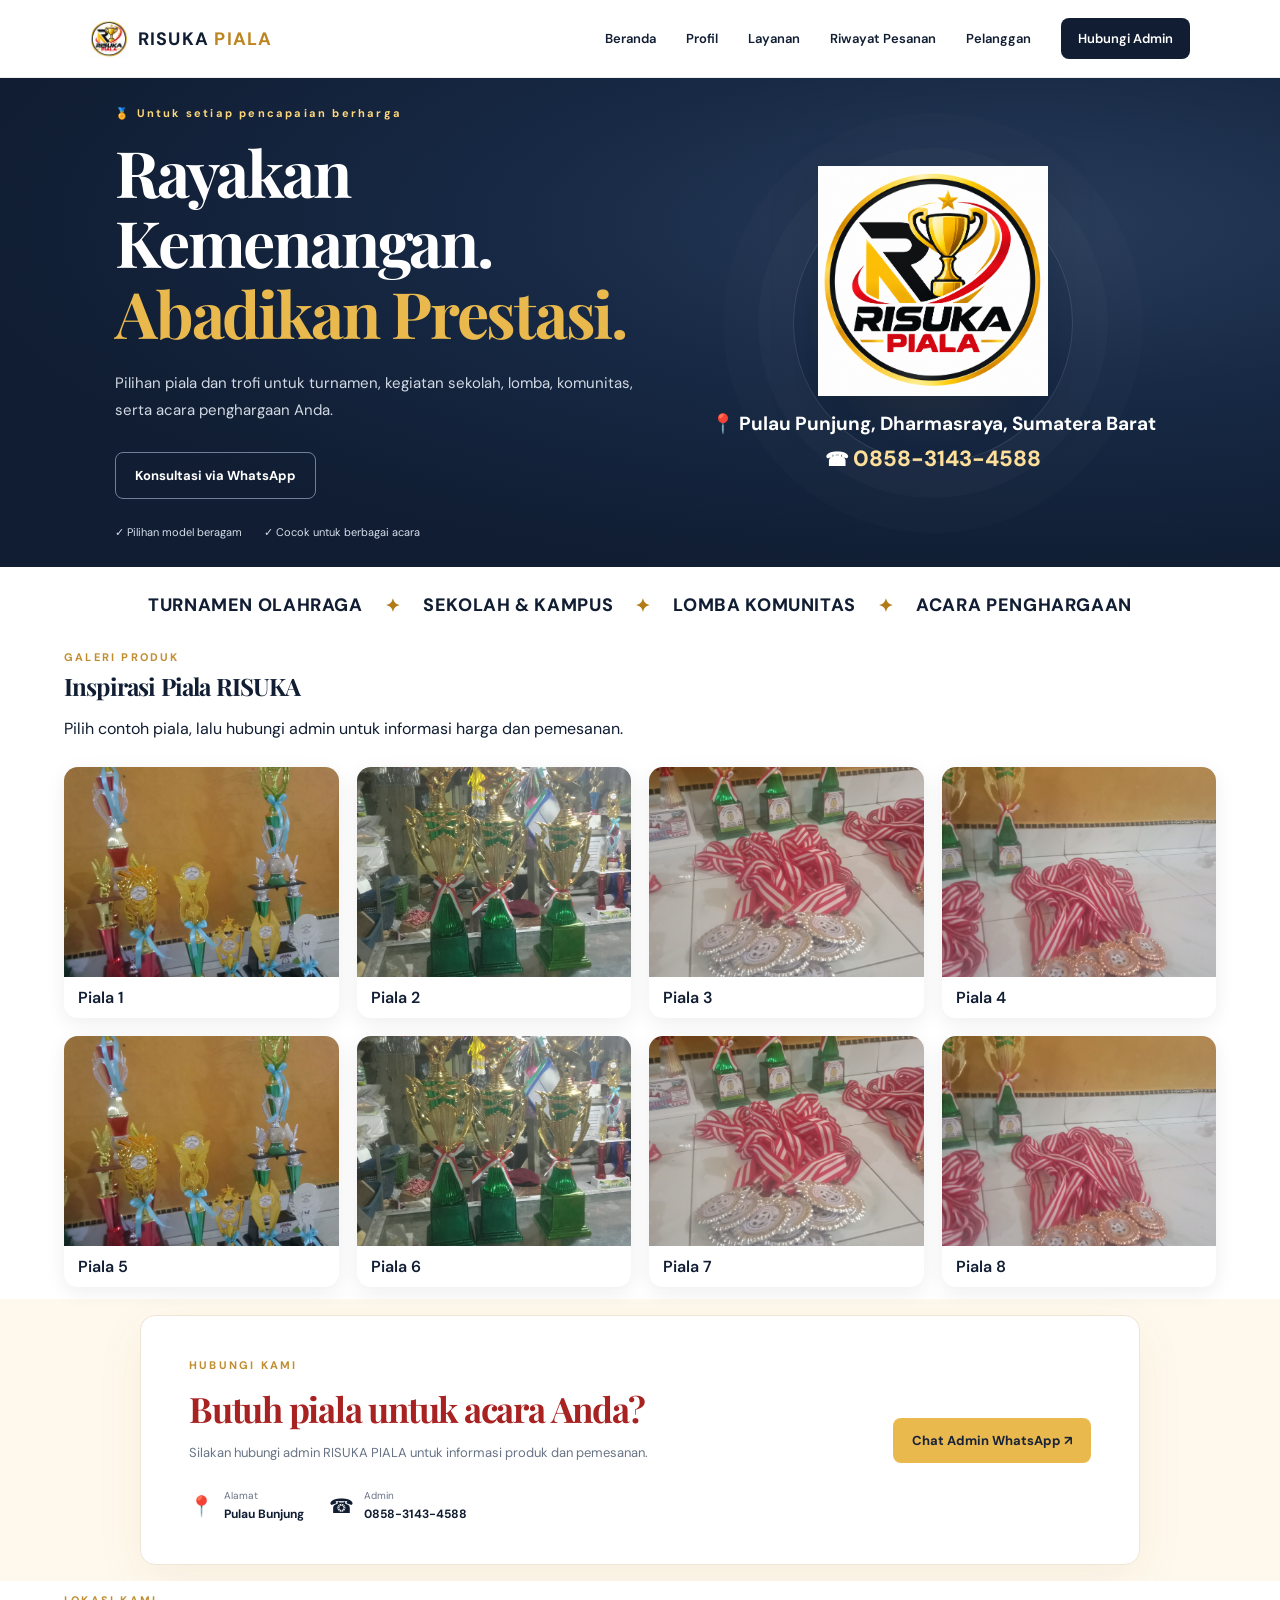
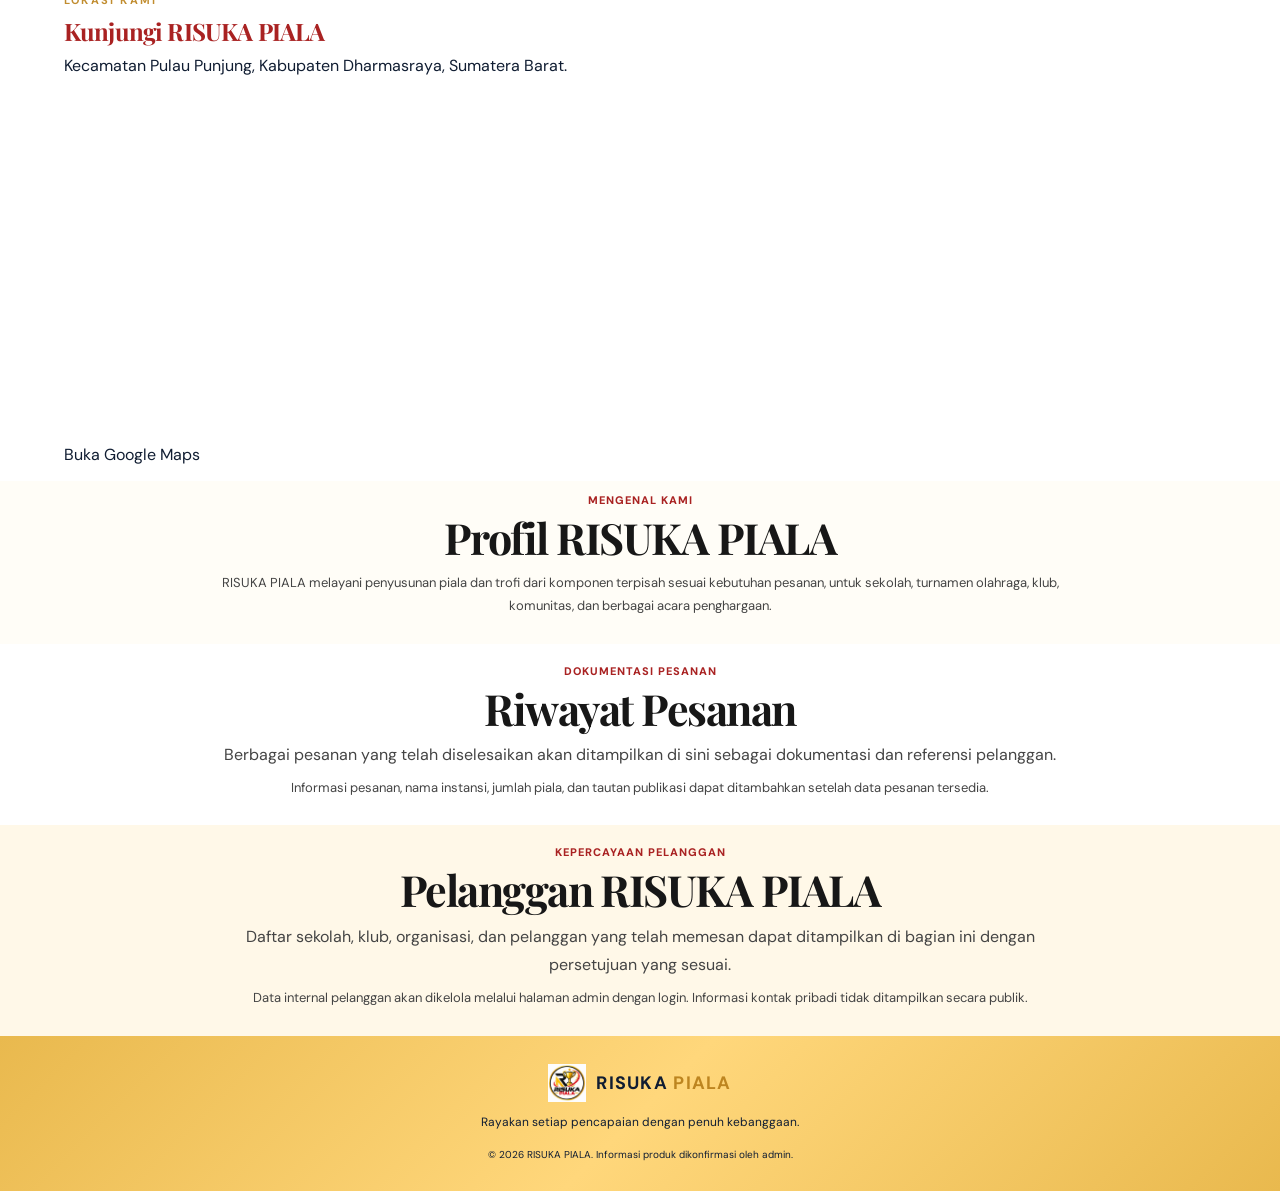
<file: index.html>
﻿<!doctype html>
<html lang="id">
<head>
  <meta charset="utf-8">
  <meta name="viewport" content="width=device-width, initial-scale=1">
  <meta name="description" content="RISUKA PIALA — pilihan piala dan trofi untuk lomba, sekolah, turnamen, dan acara penghargaan.">
  <title>RISUKA PIALA | Piala & Trofi Penghargaan</title>
  <link rel="stylesheet" href="style.css">
</head>
<body>
  <header class="site-header">
    <a class="brand" href="#beranda" aria-label="RISUKA PIALA beranda">
      <span class="brand-mark"><img src="assets/logo-risuka-piala.png" alt="Logo Risuka Piala"></span><span>RISUKA <b>PIALA</b></span>
    </a>
    <button class="menu-toggle" id="menuToggle" aria-label="Buka navigasi" aria-expanded="false">☰</button>
    <nav id="navMenu">
  <a href="#beranda">Beranda</a>
  <a href="#profil">Profil</a>
  <a href="#layanan">Layanan</a>
  <a href="#riwayat-pesanan">Riwayat Pesanan</a>
  <a href="#pelanggan">Pelanggan</a>
  <a href="#kontak" class="nav-cta">Hubungi Admin</a>
</nav>
  </header>

  <main>
    <section class="hero" id="beranda">
      <div class="hero-content">
        <p class="eyebrow">🏅 Untuk setiap pencapaian berharga</p>
        <h1>Rayakan Kemenangan.<br><span>Abadikan Prestasi.</span></h1>
        <p class="hero-copy">Pilihan piala dan trofi untuk turnamen, kegiatan sekolah, lomba, komunitas, serta acara penghargaan Anda.</p>
        <div class="hero-actions">
          
          <a class="button button-outline" href="https://wa.me/6285831434588?text=Halo%20Admin%20RISUKA%20PIALA%2C%20saya%20ingin%20bertanya%20tentang%20piala." target="_blank" rel="noopener">Konsultasi via WhatsApp</a>
        </div>
        <div class="hero-notes"><span>✓ Pilihan model beragam</span><span>✓ Cocok untuk berbagai acara</span></div>
      </div>
      <div class="hero-art hero-logo-art" aria-label="Logo RISUKA PIALA">
        <div class="halo"></div>
        <img class="hero-logo" src="assets/logo-risuka-piala.png" alt="Logo RISUKA PIALA">
        <div class="hero-contact">
          <p>📍 Pulau Punjung, Dharmasraya, Sumatera Barat</p>
          <p>☎ <a href="tel:+6285831434588">0858-3143-4588</a></p>
        </div>
      </div>
    </section>

    <section class="trust-strip" aria-label="Kegunaan piala">
      <span>TURNAMEN OLAHRAGA</span><i>✦</i><span>SEKOLAH & KAMPUS</span><i>✦</i><span>LOMBA KOMUNITAS</span><i>✦</i><span>ACARA PENGHARGAAN</span>
    </section>

    <section class="section photo-gallery" id="galeri">
  <p class="eyebrow">GALERI PRODUK</p>
  <h2>Inspirasi Piala RISUKA</h2>
  <p>Pilih contoh piala, lalu hubungi admin untuk informasi harga dan pemesanan.</p>
  <div class="photo-grid">
    <div><img src="assets/piala-01.jpg" alt="Contoh piala 1"><p>Piala 1</p></div>
    <div><img src="assets/piala-02.jpg" alt="Contoh piala 2"><p>Piala 2</p></div>
    <div><img src="assets/piala-03.jpg" alt="Contoh piala 3"><p>Piala 3</p></div>
    <div><img src="assets/piala-04.jpg" alt="Contoh piala 4"><p>Piala 4</p></div>
    <div><img src="assets/piala-01.jpg" alt="Contoh piala 5"><p>Piala 5</p></div>
    <div><img src="assets/piala-02.jpg" alt="Contoh piala 6"><p>Piala 6</p></div>
    <div><img src="assets/piala-03.jpg" alt="Contoh piala 7"><p>Piala 7</p></div>
    <div><img src="assets/piala-04.jpg" alt="Contoh piala 8"><p>Piala 8</p></div>
  </div>
</section>


    <section class="contact-section section" id="kontak">
      <div class="contact-card"><div><p class="eyebrow">HUBUNGI KAMI</p><h2>Butuh piala untuk acara Anda?</h2><p>Silakan hubungi admin RISUKA PIALA untuk informasi produk dan pemesanan.</p><div class="contact-detail"><span>📍</span><div><small>Alamat</small><strong>Pulau Bunjung</strong></div></div><div class="contact-detail"><span>☎</span><div><small>Admin</small><strong>0858-3143-4588</strong></div></div></div><a class="button button-gold contact-button" href="https://wa.me/6285831434588?text=Halo%20Admin%20RISUKA%20PIALA%2C%20saya%20ingin%20bertanya%20tentang%20pemesanan." target="_blank" rel="noopener">Chat Admin WhatsApp ↗</a></div>
    </section>
  <section class="section map-section" id="lokasi">
  <p class="eyebrow">LOKASI KAMI</p>
  <h2>Kunjungi RISUKA PIALA</h2>
  <p>Kecamatan Pulau Punjung, Kabupaten Dharmasraya, Sumatera Barat.</p>
  <div class="map-frame">
    <iframe title="Peta Kecamatan Pulau Punjung"
      src="https://maps.google.com/maps?q=Kecamatan%20Pulau%20Punjung%2C%20Dharmasraya%2C%20Sumatera%20Barat&output=embed"
      width="100%" height="350" style="border:0" loading="lazy"
      referrerpolicy="no-referrer-when-downgrade"></iframe>
  </div>
  <p><a href="https://www.google.com/maps/place/Kec.+Pulau+Punjung,+Kabupaten+Dharmasraya,+Sumatera+Barat/" target="_blank" rel="noopener">Buka Google Maps</a></p>
</section>
      <section class="section" id="profil">
      <div class="section-heading">
        <p class="eyebrow">Mengenal Kami</p>
        <h2>Profil RISUKA PIALA</h2>
        <p>RISUKA PIALA melayani penyusunan piala dan trofi dari komponen terpisah sesuai kebutuhan pesanan, untuk sekolah, turnamen olahraga, klub, komunitas, dan berbagai acara penghargaan.</p>
      </div>
    </section>

    <section class="section" id="riwayat-pesanan">
      <div class="section-heading">
        <p class="eyebrow">Dokumentasi Pesanan</p>
        <h2>Riwayat Pesanan</h2>
        <p>Berbagai pesanan yang telah diselesaikan akan ditampilkan di sini sebagai dokumentasi dan referensi pelanggan.</p>
        <p>Informasi pesanan, nama instansi, jumlah piala, dan tautan publikasi dapat ditambahkan setelah data pesanan tersedia.</p>
      </div>
    </section>

    <section class="section" id="pelanggan">
      <div class="section-heading">
        <p class="eyebrow">Kepercayaan Pelanggan</p>
        <h2>Pelanggan RISUKA PIALA</h2>
        <p>Daftar sekolah, klub, organisasi, dan pelanggan yang telah memesan dapat ditampilkan di bagian ini dengan persetujuan yang sesuai.</p>
        <p>Data internal pelanggan akan dikelola melalui halaman admin dengan login. Informasi kontak pribadi tidak ditampilkan secara publik.</p>
      </div>
    </section>
  </main>
  <footer><a class="brand" href="#beranda"><span class="brand-mark"><img src="assets/logo-risuka-piala.png" alt="Logo Risuka Piala"></span><span>RISUKA <b>PIALA</b></span></a><p>Rayakan setiap pencapaian dengan penuh kebanggaan.</p><small>© <span id="year"></span> RISUKA PIALA. Informasi produk dikonfirmasi oleh admin.</small></footer>
  <script src="script.js"></script>
<script>
(function () {
  function syncRisukaPhotos() {
    try {
      const saved = JSON.parse(localStorage.getItem('risukaPialaImages') || '[]');
      const photos = document.querySelectorAll('#galeri img');

      photos.forEach((img, index) => {
        if (saved[index]) img.src = saved[index];
      });
    } catch (error) {
      console.warn('Foto admin belum dapat dibaca:', error);
    }
  }

  document.addEventListener('DOMContentLoaded', syncRisukaPhotos);
  window.addEventListener('storage', function (event) {
    if (event.key === 'risukaPialaImages') syncRisukaPhotos();
  });
})();
</script>
</body>
</html>
</file>
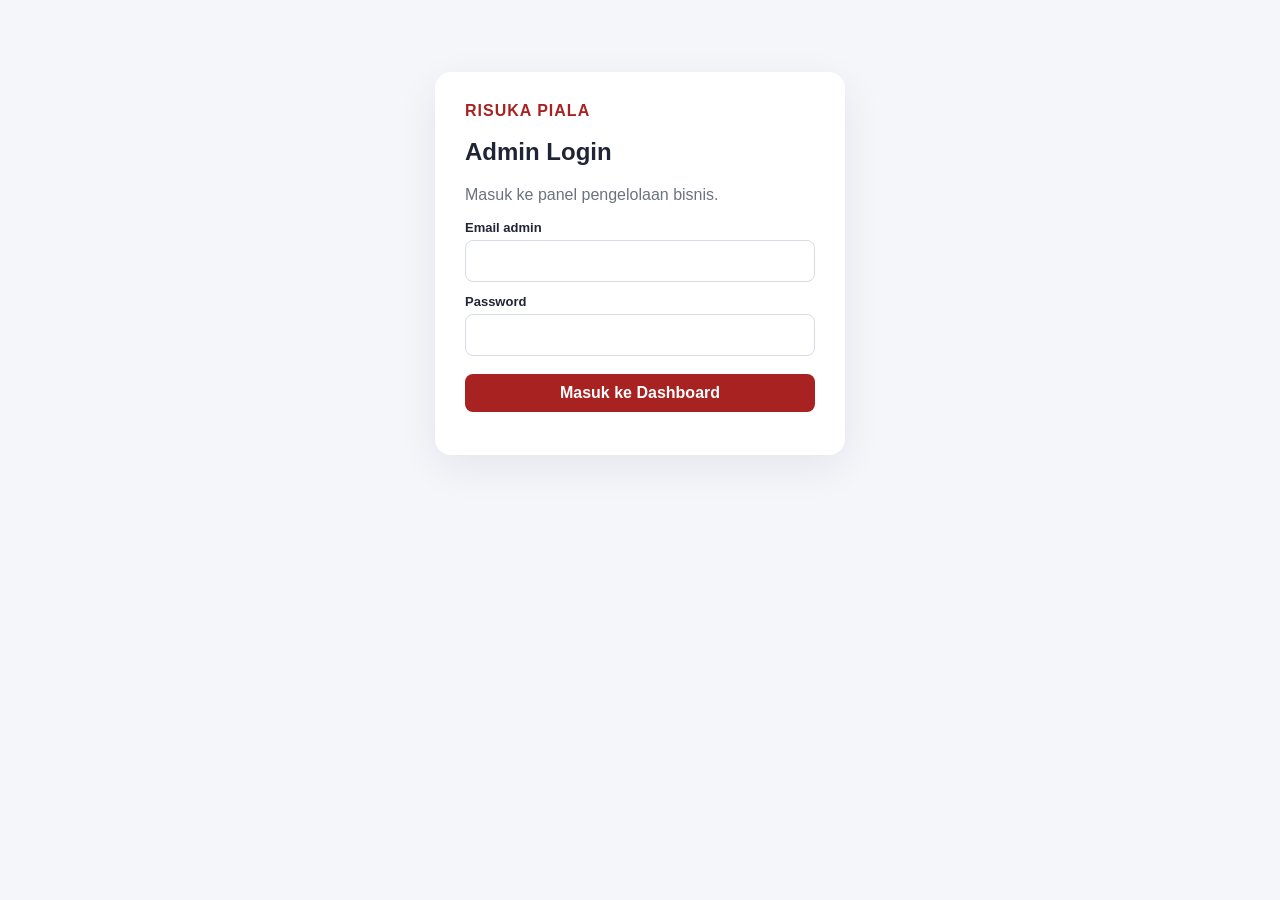
<file: admin.html>
﻿<!doctype html>
<html lang="id">
  <head>
    <meta charset="UTF-8" />
    <meta name="viewport" content="width=device-width, initial-scale=1" />
    <title>Admin RISUKA PIALA</title>
    <style>
      :root {
        --red: #a92222;
        --gold: #e9b94e;
        --ink: #202536;
        --cream: #fff9ed;
        --muted: #6b7280;
      }
      * {
        box-sizing: border-box;
      }
      body {
        margin: 0;
        font-family: Arial, sans-serif;
        background: #f5f6fa;
        color: var(--ink);
      }
      button,
      input,
      select,
      textarea {
        font: inherit;
      }
      button {
        cursor: pointer;
        border: 0;
        border-radius: 8px;
        padding: 10px 14px;
        background: var(--red);
        color: white;
        font-weight: 700;
      }
      input,
      select,
      textarea {
        width: 100%;
        padding: 11px;
        border: 1px solid #d7dbe3;
        border-radius: 8px;
        background: white;
      }
      label {
        display: block;
        font-size: 13px;
        font-weight: 700;
        margin: 12px 0 5px;
      }
      h1,
      h2,
      h3,
      p {
        margin-top: 0;
      }
      small,
      .muted {
        color: var(--muted);
      }
      #login {
        max-width: 410px;
        margin: 8vh auto;
        background: white;
        padding: 30px;
        border-radius: 16px;
        box-shadow: 0 12px 40px #17203312;
      }
      .brand {
        color: var(--red);
        font-weight: 800;
        letter-spacing: 1px;
      }
      #app {
        display: none;
        min-height: 100vh;
      }
      header {
        background: white;
        padding: 18px 25px;
        display: flex;
        justify-content: space-between;
        align-items: center;
        gap: 15px;
        border-bottom: 1px solid #e6e8ee;
      }
      header h2 {
        margin: 0;
        font-size: 19px;
      }
      .layout {
        display: grid;
        grid-template-columns: 220px minmax(0, 1fr);
        min-height: calc(100vh - 65px);
      }
      aside {
        background: var(--ink);
        padding: 22px 14px;
      }
      aside button {
        display: block;
        width: 100%;
        text-align: left;
        margin: 5px 0;
        background: transparent;
        color: #e8eaf0;
      }
      aside button.active,
      aside button:hover {
        background: #ffffff18;
        color: #ffd77b;
      }
      main {
        padding: 26px;
        min-width: 0;
      }
      .page {
        display: none;
      }
      .page.active {
        display: block;
      }
      .cards {
        display: grid;
        grid-template-columns: repeat(3, minmax(0, 1fr));
        gap: 15px;
        margin: 22px 0;
      }
      .card,
      .panel {
        background: white;
        padding: 20px;
        border-radius: 13px;
        border: 1px solid #e8eaf0;
      }
      .card strong {
        font-size: 28px;
        display: block;
        margin-top: 10px;
      }
      .toolbar {
        display: flex;
        justify-content: space-between;
        align-items: center;
        gap: 12px;
        flex-wrap: wrap;
        margin: 18px 0;
      }
      .toolbar input {
        max-width: 300px;
      }
      .table-wrap {
        overflow-x: auto;
        background: white;
        border-radius: 12px;
        border: 1px solid #e8eaf0;
      }
      table {
        width: 100%;
        border-collapse: collapse;
        min-width: 650px;
      }
      th,
      td {
        text-align: left;
        padding: 13px;
        border-bottom: 1px solid #eceef2;
        font-size: 13px;
      }
      th {
        background: var(--cream);
      }
      .actions {
        display: flex;
        gap: 6px;
        flex-wrap: wrap;
      }
      .actions button {
        padding: 7px 9px;
        font-size: 12px;
      }
      .secondary {
        background: #e9edf4;
        color: var(--ink);
      }
      .danger {
        background: #8f2525;
      }
      .form-grid {
        display: grid;
        grid-template-columns: repeat(2, minmax(0, 1fr));
        gap: 0 16px;
      }
      .form-grid .full {
        grid-column: 1/-1;
      }
      .form-actions {
        display: flex;
        gap: 8px;
        margin-top: 18px;
      }
      .slot-grid {
        display: grid;
        grid-template-columns: repeat(4, minmax(0, 1fr));
        gap: 14px;
      }
      .slot img {
        width: 100%;
        height: 135px;
        object-fit: cover;
        background: #f1f1f1;
        border-radius: 8px;
      }
      .slot {
        min-width: 0;
      }
      .photo-actions {
        display: flex;
        gap: 7px;
        flex-wrap: wrap;
        margin-top: 10px;
      }
      .photo-actions button {
        padding: 8px 10px;
        font-size: 12px;
      }
      .notice {
        background: #fff5d8;
        border: 1px solid #f0d58c;
        padding: 13px;
        border-radius: 9px;
        font-size: 13px;
        line-height: 1.6;
        margin: 15px 0;
      }
      #message {
        margin-top: 12px;
        color: var(--red);
        font-size: 13px;
      }
      @media (max-width: 750px) {
        .layout {
          grid-template-columns: 1fr;
        }
        aside {
          display: flex;
          overflow-x: auto;
          padding: 8px;
          gap: 5px;
        }
        aside button {
          white-space: nowrap;
          width: auto;
        }
        main {
          padding: 15px;
        }
        .cards {
          grid-template-columns: 1fr;
        }
        .slot-grid {
          grid-template-columns: repeat(2, minmax(0, 1fr));
        }
        .form-grid {
          grid-template-columns: 1fr;
        }
        .form-grid .full {
          grid-column: auto;
        }
        header {
          padding: 14px;
        }
      }
    </style>
  </head>
  <body>
    <section id="login">
      <div class="brand">RISUKA PIALA</div>
      <h1 style="margin-top: 18px">Admin Login</h1>
      <p class="muted">Masuk ke panel pengelolaan bisnis.</p>
      <form id="loginForm">
        <label for="email">Email admin</label>
        <input id="email" type="email" required autocomplete="username" />
        <label for="password">Password</label>
        <input
          id="password"
          type="password"
          required
          autocomplete="current-password"
        />
        <button style="width: 100%; margin-top: 18px">
          Masuk ke Dashboard
        </button>
        <p id="message" role="status"></p>
      </form>
    </section>

    <div id="app">
      <header>
        <h2><span class="brand">RISUKA</span> PIALA · Admin</h2>
        <button id="logout" class="secondary">Keluar</button>
      </header>
      <div class="layout">
        <aside>
          <button class="active" data-page="dashboard">Dashboard</button>
          <button data-page="customers">Database Pelanggan</button>
          <button data-page="orders">Riwayat Pesanan</button>
          <button data-page="photos">Pengelolaan Foto</button>
        </aside>
        <main>
          <section class="page active" id="dashboard">
            <h1>Dashboard</h1>
            <p class="muted">Ringkasan pengelolaan RISUKA PIALA.</p>
            <div class="notice">
              <b>Mode prototipe:</b> data tersimpan di browser ini saja. Login
              demo bukan pengamanan produksi. Jangan masukkan data pribadi
              pelanggan sungguhan sebelum autentikasi dan penyimpanan aman
              dikonfigurasi melalui TampilKit Studio.
            </div>
            <div class="cards">
              <div class="card">
                Total pelanggan<strong id="totalCustomers">0</strong>
              </div>
              <div class="card">
                Total pesanan<strong id="totalOrders">0</strong>
              </div>
              <div class="card">
                Pesanan selesai<strong id="completedOrders">0</strong>
              </div>
            </div>
            <div class="panel">
              <h3>Alur kerja admin</h3>
              <p>1. Tambahkan pelanggan ke database.</p>
              <p>2. Catat pesanan yang masuk dan perbarui statusnya.</p>
              <p>
                3. Publikasikan riwayat pesanan yang layak ditampilkan kepada
                umum melalui website.
              </p>
            </div>
          </section>

          <section class="page" id="customers">
            <h1>Database Pelanggan</h1>
            <p class="muted">
              Kelola catatan pelanggan dalam prototipe lokal ini.
            </p>
            <div class="panel">
              <h3 id="customerFormTitle">Tambah Pelanggan</h3>
              <form id="customerForm">
                <input type="hidden" id="customerId" />
                <div class="form-grid">
                  <div>
                    <label for="customerName">Nama pelanggan / instansi *</label
                    ><input id="customerName" required />
                  </div>
                  <div>
                    <label for="customerType">Jenis pelanggan</label
                    ><select id="customerType">
                      <option>Sekolah</option>
                      <option>Klub olahraga</option>
                      <option>Organisasi</option>
                      <option>Komunitas</option>
                      <option>Perorangan</option>
                      <option>Lainnya</option>
                    </select>
                  </div>
                  <div>
                    <label for="customerPhone">Kontak (opsional)</label
                    ><input id="customerPhone" />
                  </div>
                  <div>
                    <label for="customerNotes">Catatan</label
                    ><input id="customerNotes" />
                  </div>
                </div>
                <div class="form-actions">
                  <button id="saveCustomer">Simpan Pelanggan</button
                  ><button type="button" class="secondary" id="cancelCustomer">
                    Batal
                  </button>
                </div>
              </form>
            </div>
            <div class="toolbar">
              <h3>Daftar Pelanggan</h3>
              <input id="customerSearch" placeholder="Cari pelanggan..." />
            </div>
            <div class="table-wrap">
              <table>
                <thead>
                  <tr>
                    <th>Nama</th>
                    <th>Jenis</th>
                    <th>Kontak</th>
                    <th>Catatan</th>
                    <th>Aksi</th>
                  </tr>
                </thead>
                <tbody id="customerRows"></tbody>
              </table>
            </div>
          </section>

          <section class="page" id="orders">
            <h1>Riwayat Pesanan</h1>
            <p class="muted">Catat dan perbarui pesanan pelanggan.</p>
            <div class="panel">
              <h3 id="orderFormTitle">Tambah Pesanan</h3>
              <form id="orderForm">
                <input type="hidden" id="orderId" />
                <div class="form-grid">
                  <div>
                    <label for="orderCustomer"
                      >Nama pelanggan / instansi *</label
                    ><input id="orderCustomer" required />
                  </div>
                  <div>
                    <label for="orderProduct">Jenis piala / pesanan *</label
                    ><input id="orderProduct" required />
                  </div>
                  <div>
                    <label for="orderQty">Jumlah *</label
                    ><input
                      id="orderQty"
                      type="number"
                      min="1"
                      value="1"
                      required
                    />
                  </div>
                  <div>
                    <label for="orderDate">Tanggal pesanan</label
                    ><input id="orderDate" type="date" />
                  </div>
                  <div>
                    <label for="orderStatus">Status</label
                    ><select id="orderStatus">
                      <option>Baru</option>
                      <option>Diproses</option>
                      <option>Selesai</option>
                      <option>Dibatalkan</option>
                    </select>
                  </div>
                  <div>
                    <label for="orderLink">Tautan publikasi (opsional)</label
                    ><input
                      id="orderLink"
                      type="url"
                      placeholder="https://..."
                    />
                  </div>
                </div>
                <div class="form-actions">
                  <button id="saveOrder">Simpan Pesanan</button
                  ><button type="button" class="secondary" id="cancelOrder">
                    Batal
                  </button>
                </div>
              </form>
            </div>
            <div class="toolbar">
              <h3>Daftar Pesanan</h3>
              <input id="orderSearch" placeholder="Cari pesanan..." />
            </div>
            <div class="table-wrap">
              <table>
                <thead>
                  <tr>
                    <th>Pelanggan</th>
                    <th>Pesanan</th>
                    <th>Jumlah</th>
                    <th>Tanggal</th>
                    <th>Status</th>
                    <th>Aksi</th>
                  </tr>
                </thead>
                <tbody id="orderRows"></tbody>
              </table>
            </div>
          </section>

          <section class="page" id="photos">
            <h1>Pengelolaan Foto</h1>
            <p class="muted">
              Delapan slot foto untuk pratinjau pada browser ini.
            </p>
            <div class="notice">
              Pilih foto terlebih dahulu, periksa pratinjau, lalu tekan Simpan
              Foto. Data tersimpan di browser ini dan belum otomatis tersimpan
              ke website publik/TampilKit Studio.
            </div>
            <div class="toolbar">
              <div class="actions">
                <button type="button" id="saveAllPhotos">
                  Simpan Semua Foto
                </button>
                <button type="button" class="secondary" id="reloadPhotos">
                  Muat Ulang Foto
                </button>
                <button type="button" class="danger" id="resetAllPhotos">
                  Reset Semua Foto
                </button>
              </div>
            </div>
            <div class="slot-grid" id="slots"></div>
          </section>
        </main>
      </div>
    </div>

    <script>
      /*
 PROTOTIPE LOKAL.
 Ganti autentikasi dan penyimpanan dengan mekanisme aman TampilKit Studio
 sebelum digunakan dengan data bisnis sungguhan.
*/
      const DEMO_EMAIL = "admin@risukapiala.local";
      const DEMO_PASSWORD = "Risuka123!";
      const store = {
        read(key) {
          try {
            return JSON.parse(localStorage.getItem(key)) || [];
          } catch {
            return [];
          }
        },
        write(key, value) {
          try {
            localStorage.setItem(key, JSON.stringify(value));
            return true;
          } catch {
            return false;
          }
        },
      };
      let customers = store.read("risukaCustomers");
      let orders = store.read("risukaOrders");
      const $ = (id) => document.getElementById(id);
      const uid = () =>
        Date.now().toString(36) + Math.random().toString(36).slice(2, 7);
      const safe = (value) =>
        String(value ?? "").replace(
          /[&<>"']/g,
          (c) =>
            ({
              "&": "&amp;",
              "<": "&lt;",
              ">": "&gt;",
              '"': "&quot;",
              "'": "&#39;",
            })[c],
        );
      function persist(key, data) {
        if (!store.write(key, data)) {
          alert("Penyimpanan browser penuh atau tidak tersedia.");
          return false;
        }
        return true;
      }
      function showPage(page) {
        document
          .querySelectorAll(".page")
          .forEach((el) => el.classList.toggle("active", el.id === page));
        document
          .querySelectorAll("aside button")
          .forEach((el) =>
            el.classList.toggle("active", el.dataset.page === page),
          );
      }
      document
        .querySelectorAll("aside button[data-page]")
        .forEach((btn) =>
          btn.addEventListener("click", () => showPage(btn.dataset.page)),
        );
      $("loginForm").addEventListener("submit", (e) => {
        e.preventDefault();
        if (
          $("email").value.trim() === DEMO_EMAIL &&
          $("password").value === DEMO_PASSWORD
        ) {
          $("login").style.display = "none";
          $("app").style.display = "block";
          $("message").textContent = "";
          renderAll();
        } else
          $("message").textContent = "Email atau password demo tidak cocok.";
      });
      $("logout").onclick = () => location.reload();

      function renderAll() {
        $("totalCustomers").textContent = customers.length;
        $("totalOrders").textContent = orders.length;
        $("completedOrders").textContent = orders.filter(
          (o) => o.status === "Selesai",
        ).length;
        renderCustomers();
        renderOrders();
        renderPhotos();
      }
      function resetCustomerForm() {
        $("customerForm").reset();
        $("customerId").value = "";
        $("customerFormTitle").textContent = "Tambah Pelanggan";
        $("saveCustomer").textContent = "Simpan Pelanggan";
      }
      $("cancelCustomer").onclick = resetCustomerForm;
      $("customerForm").onsubmit = (e) => {
        e.preventDefault();
        const id = $("customerId").value;
        const item = {
          id: id || uid(),
          name: $("customerName").value.trim(),
          type: $("customerType").value,
          phone: $("customerPhone").value.trim(),
          notes: $("customerNotes").value.trim(),
        };
        if (!item.name) return;
        const next = id
          ? customers.map((c) => (c.id === id ? item : c))
          : [item, ...customers];
        if (persist("risukaCustomers", next)) {
          customers = next;
          resetCustomerForm();
          renderAll();
        }
      };
      function renderCustomers() {
        const query = $("customerSearch").value.toLowerCase();
        const list = customers.filter((c) =>
          [c.name, c.type, c.phone, c.notes]
            .join(" ")
            .toLowerCase()
            .includes(query),
        );
        $("customerRows").innerHTML = list.length
          ? list
              .map(
                (c) =>
                  `<tr><td>${safe(c.name)}</td><td>${safe(c.type)}</td><td>${safe(c.phone || "-")}</td><td>${safe(c.notes || "-")}</td><td><div class="actions"><button class="secondary" data-edit-customer="${safe(c.id)}">Edit</button><button class="danger" data-delete-customer="${safe(c.id)}">Hapus</button></div></td></tr>`,
              )
              .join("")
          : '<tr><td colspan="5">Belum ada data pelanggan.</td></tr>';
      }
      $("customerSearch").addEventListener("input", renderCustomers);
      $("customerRows").addEventListener("click", (e) => {
        const edit = e.target.closest("[data-edit-customer]");
        const del = e.target.closest("[data-delete-customer]");
        if (edit) {
          const c = customers.find((x) => x.id === edit.dataset.editCustomer);
          if (!c) return;
          $("customerId").value = c.id;
          $("customerName").value = c.name;
          $("customerType").value = c.type;
          $("customerPhone").value = c.phone;
          $("customerNotes").value = c.notes;
          $("customerFormTitle").textContent = "Edit Pelanggan";
          $("saveCustomer").textContent = "Simpan Perubahan";
          window.scrollTo({ top: 0, behavior: "smooth" });
        }
        if (del && confirm("Hapus catatan pelanggan ini?")) {
          const next = customers.filter(
            (c) => c.id !== del.dataset.deleteCustomer,
          );
          if (persist("risukaCustomers", next)) {
            customers = next;
            renderAll();
          }
        }
      });
      function resetOrderForm() {
        $("orderForm").reset();
        $("orderId").value = "";
        $("orderQty").value = 1;
        $("orderFormTitle").textContent = "Tambah Pesanan";
        $("saveOrder").textContent = "Simpan Pesanan";
      }
      $("cancelOrder").onclick = resetOrderForm;
      $("orderForm").onsubmit = (e) => {
        e.preventDefault();
        const id = $("orderId").value;
        const item = {
          id: id || uid(),
          customer: $("orderCustomer").value.trim(),
          product: $("orderProduct").value.trim(),
          qty: Number($("orderQty").value),
          date: $("orderDate").value,
          status: $("orderStatus").value,
          link: $("orderLink").value.trim(),
        };
        if (!item.customer || !item.product || item.qty < 1) return;
        const next = id
          ? orders.map((o) => (o.id === id ? item : o))
          : [item, ...orders];
        if (persist("risukaOrders", next)) {
          orders = next;
          resetOrderForm();
          renderAll();
        }
      };
      function renderOrders() {
        const query = $("orderSearch").value.toLowerCase();
        const list = orders.filter((o) =>
          [o.customer, o.product, o.date, o.status]
            .join(" ")
            .toLowerCase()
            .includes(query),
        );
        $("orderRows").innerHTML = list.length
          ? list
              .map(
                (o) =>
                  `<tr><td>${safe(o.customer)}</td><td>${safe(o.product)}${o.link ? ' <br><a href="' + safe(o.link) + '" target="_blank" rel="noopener">Publikasi</a>' : ""}</td><td>${safe(o.qty)}</td><td>${safe(o.date || "-")}</td><td>${safe(o.status)}</td><td><div class="actions"><button class="secondary" data-edit-order="${safe(o.id)}">Edit</button><button class="danger" data-delete-order="${safe(o.id)}">Hapus</button></div></td></tr>`,
              )
              .join("")
          : '<tr><td colspan="6">Belum ada riwayat pesanan.</td></tr>';
      }
      $("orderSearch").addEventListener("input", renderOrders);
      $("orderRows").addEventListener("click", (e) => {
        const edit = e.target.closest("[data-edit-order]");
        const del = e.target.closest("[data-delete-order]");
        if (edit) {
          const o = orders.find((x) => x.id === edit.dataset.editOrder);
          if (!o) return;
          $("orderId").value = o.id;
          $("orderCustomer").value = o.customer;
          $("orderProduct").value = o.product;
          $("orderQty").value = o.qty;
          $("orderDate").value = o.date;
          $("orderStatus").value = o.status;
          $("orderLink").value = o.link;
          $("orderFormTitle").textContent = "Edit Pesanan";
          $("saveOrder").textContent = "Simpan Perubahan";
          window.scrollTo({ top: 0, behavior: "smooth" });
        }
        if (del && confirm("Hapus catatan pesanan ini?")) {
          const next = orders.filter((o) => o.id !== del.dataset.deleteOrder);
          if (persist("risukaOrders", next)) {
            orders = next;
            renderAll();
          }
        }
      });
      const pendingPhotos = {};

      function photoDefaults() {
        return Array.from(
          { length: 8 },
          (_, i) => "assets/piala-0" + ((i % 4) + 1) + ".jpg",
        );
      }
      function renderPhotos() {
        const defaults = photoDefaults();
        const saved = store.read("risukaPialaImages");
        $("slots").innerHTML = defaults
          .map((src, i) => {
            const current = saved[i] || src;
            return `<div class="panel slot" data-slot="${i}">
      <b>Foto ${i + 1}</b>
      <img id="photoPreview${i}" src="${current}" alt="Pratinjau foto ${i + 1}">
      <label for="photoFile${i}">Pilih / ganti foto</label>
      <input id="photoFile${i}" type="file" accept="image/*" data-photo="${i}">
      <small>Foto dikompres otomatis agar lebih hemat penyimpanan.</small>
      <div class="photo-actions">
        <button type="button" data-save-photo="${i}">Simpan Foto</button>
        <button type="button" class="secondary" data-reset-photo="${i}">Reset Default</button>
        <button type="button" class="danger" data-delete-photo="${i}">Hapus Foto</button>
      </div>
      <small id="photoStatus${i}">${pendingPhotos[i] ? "Foto baru belum disimpan." : saved[i] ? "Foto tersimpan di browser." : "Menggunakan foto default."}</small>
    </div>`;
          })
          .join("");
      }
      function compressPhoto(file) {
        return new Promise((resolve, reject) => {
          if (!file || !file.type.startsWith("image/")) {
            reject(new Error("Pilih file gambar yang valid."));
            return;
          }
          const reader = new FileReader();
          reader.onerror = () => reject(new Error("File foto gagal dibaca."));
          reader.onload = () => {
            const img = new Image();
            img.onerror = () => reject(new Error("Foto tidak dapat dibuka."));
            img.onload = () => {
              const maxSide = 1200;
              const scale = Math.min(
                1,
                maxSide / Math.max(img.width, img.height),
              );
              const canvas = document.createElement("canvas");
              canvas.width = Math.max(1, Math.round(img.width * scale));
              canvas.height = Math.max(1, Math.round(img.height * scale));
              const ctx = canvas.getContext("2d");
              ctx.drawImage(img, 0, 0, canvas.width, canvas.height);
              resolve(canvas.toDataURL("image/jpeg", 0.78));
            };
            img.src = reader.result;
          };
          reader.readAsDataURL(file);
        });
      }
      $("slots").addEventListener("change", (e) => {
        const input = e.target.closest("input[data-photo]");
        if (!input || !input.files || !input.files[0]) return;
        const index = Number(input.dataset.photo);
        const file = input.files[0];
        $("photoPreview" + index).src = URL.createObjectURL(file);
        $("photoStatus" + index).textContent =
          "Pratinjau saja — tekan Simpan Foto untuk menyimpan.";
        pendingPhotos[index] = file;
      });
      async function savePhoto(index) {
        const saved = store.read("risukaPialaImages");
        if (!pendingPhotos[index]) {
          alert(
            "Pilih foto terlebih dahulu untuk slot Foto " + (index + 1) + ".",
          );
          return false;
        }
        try {
          saved[index] = await compressPhoto(pendingPhotos[index]);
          if (!persist("risukaPialaImages", saved)) return false;
          delete pendingPhotos[index];
          return true;
        } catch (err) {
          alert(err.message || "Foto gagal disimpan.");
          return false;
        }
      }
      $("slots").addEventListener("click", async (e) => {
        const saveBtn = e.target.closest("[data-save-photo]");
        const deleteBtn = e.target.closest("[data-delete-photo]");
        const resetBtn = e.target.closest("[data-reset-photo]");
        if (saveBtn) {
          const index = Number(saveBtn.dataset.savePhoto);
          if (await savePhoto(index)) {
            renderPhotos();
            alert("Foto " + (index + 1) + " berhasil disimpan di browser ini.");
          }
          return;
        }
        if (deleteBtn) {
          const index = Number(deleteBtn.dataset.deletePhoto);
          if (
            !confirm(
              "Hapus foto tersimpan pada slot Foto " +
                (index + 1) +
                "? Slot akan kembali ke foto default website.",
            )
          )
            return;
          const saved = store.read("risukaPialaImages");
          saved[index] = null;
          if (persist("risukaPialaImages", saved)) {
            delete pendingPhotos[index];
            renderPhotos();
            alert(
              "Foto tersimpan pada slot " +
                (index + 1) +
                " telah dihapus. Foto default digunakan.",
            );
          }
          return;
        }
        if (resetBtn) {
          const index = Number(resetBtn.dataset.resetPhoto);
          if (
            !confirm(
              "Kembalikan slot Foto " + (index + 1) + " ke gambar default?",
            )
          )
            return;
          const saved = store.read("risukaPialaImages");
          saved[index] = null;
          if (persist("risukaPialaImages", saved)) {
            delete pendingPhotos[index];
            renderPhotos();
            alert("Slot Foto " + (index + 1) + " kembali ke gambar default.");
          }
        }
      });
      $("saveAllPhotos").addEventListener("click", async () => {
        const indices = Object.keys(pendingPhotos).map(Number);
        if (!indices.length) {
          alert("Belum ada foto baru yang dipilih.");
          return;
        }
        const saved = store.read("risukaPialaImages");
        try {
          for (const index of indices)
            saved[index] = await compressPhoto(pendingPhotos[index]);
          if (persist("risukaPialaImages", saved)) {
            indices.forEach((index) => delete pendingPhotos[index]);
            renderPhotos();
            alert(indices.length + " foto berhasil disimpan di browser ini.");
          }
        } catch (err) {
          alert(err.message || "Ada foto yang gagal disimpan.");
        }
      });
      $("reloadPhotos").addEventListener("click", () => {
        if (
          Object.keys(pendingPhotos).length &&
          !confirm(
            "Pratinjau foto yang belum disimpan akan dibuang. Muat ulang data tersimpan?",
          )
        )
          return;
        Object.keys(pendingPhotos).forEach(
          (index) => delete pendingPhotos[index],
        );
        renderPhotos();
        alert("Data foto dari penyimpanan browser dimuat ulang.");
      });
      $("resetAllPhotos").addEventListener("click", () => {
        if (
          !confirm(
            "Reset semua 8 slot ke foto default? Foto khusus yang tersimpan akan dihapus dari browser ini.",
          )
        )
          return;
        if (persist("risukaPialaImages", [])) {
          Object.keys(pendingPhotos).forEach(
            (index) => delete pendingPhotos[index],
          );
          renderPhotos();
          alert("Semua slot kembali ke foto default.");
        }
      });
    </script>
  </body>
</html>
</file>
<file: style.css>
@import url('https://fonts.googleapis.com/css2?family=DM+Sans:wght@400;500;600;700&family=Playfair+Display:wght@600;700;800&display=swap');
:root{--navy:#101d32;--navy2:#172945;--gold:#e9b94e;--gold2:#ffd77b;--cream:#fbf8f0;--muted:#687386;--white:#fff;--line:#e8e2d6}
*{box-sizing:border-box}html{scroll-behavior:smooth}body{margin:0;font-family:'DM Sans',sans-serif;color:var(--navy);background:#fff}a{color:inherit;text-decoration:none}.site-header{height:78px;padding:0 7%;display:flex;align-items:center;justify-content:space-between;background:#fff;position:sticky;top:0;z-index:10;border-bottom:1px solid #eee}.brand{display:flex;align-items:center;gap:10px;font-size:18px;font-weight:700;letter-spacing:.07em}.brand b{color:#bd8520}.brand-mark{display:grid;place-items:center;width:38px;height:38px;background:var(--navy);border-radius:12px;font-size:20px}.site-header nav{display:flex;align-items:center;gap:30px;font-size:13px;font-weight:600}.site-header nav a:hover{color:#bd8520}.nav-cta{background:var(--navy);color:#fff!important;padding:12px 17px;border-radius:8px}.menu-toggle{display:none;border:0;background:none;font-size:24px}.hero{background:radial-gradient(ellipse at 80% 30%,#283c5a 0,#172945 35%,#101d32 75%);color:#fff;min-height:560px;padding:65px 9%;display:grid;grid-template-columns:1.1fr .9fr;align-items:center;gap:35px;overflow:hidden}.eyebrow{font-size:11px;letter-spacing:.2em;font-weight:700;color:#c18d30;margin:0 0 17px}.hero .eyebrow{color:var(--gold2)}h1,h2{font-family:'Playfair Display',serif;letter-spacing:-.035em}h1{font-size:clamp(42px,5vw,65px);line-height:1.1;margin:0 0 22px}h1 span,.section-heading h2 span{color:var(--gold)}.hero-copy{color:#d2d9e4;line-height:1.8;max-width:520px;font-size:15px}.hero-actions{display:flex;flex-wrap:wrap;gap:12px;margin-top:28px}.button{display:inline-flex;justify-content:center;align-items:center;padding:14px 19px;border-radius:8px;font-size:13px;font-weight:700;transition:transform .2s,background .2s}.button:hover{transform:translateY(-2px)}.button-gold{background:var(--gold);color:#182338}.button-outline{border:1px solid #718098;color:#fff}.hero-notes{display:flex;gap:22px;flex-wrap:wrap;color:#d7dfeb;font-size:11px;margin-top:26px}.hero-art{height:390px;position:relative;display:grid;place-items:center}.halo{position:absolute;width:340px;height:340px;border-radius:50%;border:1px solid #ffffff20;background:radial-gradient(circle,#e8b84d20,transparent 65%);box-shadow:0 0 0 35px #ffffff05,0 0 0 70px #ffffff03}.spark{position:absolute;color:var(--gold2);font-size:32px}.spark-one{top:42px;right:45px}.spark-two{left:35px;top:100px}.hero-caption{position:absolute;bottom:2px;display:flex;flex-direction:column;align-items:center;gap:6px;letter-spacing:.16em;font-size:12px}.hero-caption small{color:#b9c3d2;letter-spacing:.04em;font-size:11px}.trophy{position:relative;width:145px;height:190px;filter:drop-shadow(0 16px 15px #0003);z-index:1}.cup-body{position:absolute;top:24px;left:32px;width:81px;height:78px;background:linear-gradient(100deg,#a86613,#ffe58a 25%,#d79a25 48%,#fff0a0 65%,#a76b15);clip-path:polygon(0 0,100% 0,85% 60%,64% 88%,36% 88%,15% 60%);border-radius:0 0 28px 28px}.cup-top{position:absolute;top:18px;left:29px;width:87px;height:15px;border-radius:50%;background:linear-gradient(90deg,#b47b19,#ffed9d,#c28a24)}.handle{position:absolute;top:35px;width:34px;height:47px;border:8px solid #dca738;border-radius:50%;z-index:-1}.handle-left{left:7px}.handle-right{right:7px}.cup-stem{position:absolute;top:98px;left:65px;width:15px;height:36px;background:linear-gradient(90deg,#9e6415,#ffe28a,#b77b1c)}.cup-base{position:absolute;top:129px;left:43px;width:59px;height:17px;background:linear-gradient(90deg,#a76b18,#ffe58c,#c88e21);clip-path:polygon(18% 0,82% 0,100% 100%,0 100%)}.cup-foot{position:absolute;top:145px;left:31px;width:83px;height:14px;border-radius:3px;background:linear-gradient(90deg,#a86d18,#ffe99a,#b37a1a)}.trophy-hero{transform:scale(1.65) translateY(-15px)}.trophy-silver .cup-body,.trophy-silver .cup-top,.trophy-silver .handle,.trophy-silver .cup-stem,.trophy-silver .cup-base,.trophy-silver .cup-foot{background:linear-gradient(100deg,#77879a,#fff 30%,#b8c4d0 52%,#fff 70%,#7b8a9d);border-color:#bfcbd6}.trophy-bronze .cup-body,.trophy-bronze .cup-top,.trophy-bronze .cup-stem,.trophy-bronze .cup-base,.trophy-bronze .cup-foot{background:linear-gradient(100deg,#8b4a24,#f4c08b 30%,#b66a36 55%,#f7d0a2 70%,#85451f)}.trophy-bronze .handle{border-color:#c07a49}.trust-strip{display:flex;justify-content:center;align-items:center;gap:24px;flex-wrap:wrap;padding:22px 5%;background:#f7f3e9;color:#526075;font-size:10px;letter-spacing:.13em;font-weight:700}.trust-strip i{font-style:normal;color:#c18d30}.section{padding:86px 8%}.section-heading{text-align:center;max-width:650px;margin:0 auto 42px}.section-heading h2,.service-inner h2,.contact-card h2{font-size:clamp(31px,4vw,43px);line-height:1.15;margin:0 0 15px}.section-heading>p:last-child{color:var(--muted);font-size:13px;line-height:1.8}.product-grid{display:grid;grid-template-columns:repeat(3,1fr);gap:22px;max-width:1100px;margin:auto}.product-card{border:1px solid var(--line);border-radius:13px;overflow:hidden;background:#fff;transition:transform .2s,box-shadow .2s}.product-card:hover{transform:translateY(-5px);box-shadow:0 18px 40px #15243b12}.product-visual{height:235px;display:grid;place-items:center;position:relative;overflow:hidden}.visual-gold{background:linear-gradient(135deg,#f8edcf,#f3dfaa)}.visual-silver{background:linear-gradient(135deg,#e6ebf1,#cbd5df)}.visual-bronze{background:linear-gradient(135deg,#f3dfd0,#dfb59b)}.product-visual .trophy{transform:scale(1.02)}.product-number{position:absolute;left:17px;top:15px;font-size:11px;letter-spacing:.1em;color:#26344a80}.product-info{padding:22px}.product-tag{font-size:10px;letter-spacing:.1em;text-transform:uppercase;color:#a67521;font-weight:700}.product-info h3{font-family:'Playfair Display',serif;font-size:23px;margin:9px 0}.product-info p{color:var(--muted);font-size:12px;line-height:1.7;min-height:42px}.product-info a{display:inline-block;margin-top:9px;color:#a67521;font-size:12px;font-weight:700}.notice{text-align:center;font-size:10px;color:#8790a0;margin-top:26px}.service-section{background:var(--navy);color:#fff;padding:72px 9%}.service-inner{max-width:1050px;margin:auto;display:grid;grid-template-columns:1fr 1fr;gap:70px;align-items:center}.service-inner>div:first-child>p:not(.eyebrow){color:#c6d0de;font-size:13px;line-height:1.8;max-width:420px}.service-steps{display:grid;gap:22px}.service-steps>div{display:flex;gap:17px;align-items:center}.service-steps>div>b{font-family:'Playfair Display',serif;color:var(--gold);font-size:25px}.service-steps span{display:grid;gap:5px}.service-steps strong{font-size:13px}.service-steps small{font-size:11px;color:#b8c4d4}.contact-section{background:var(--cream)}.contact-card{max-width:1000px;margin:auto;padding:42px 48px;background:#fff;border:1px solid #eee5d6;border-radius:15px;display:flex;align-items:center;justify-content:space-between;gap:30px;box-shadow:0 15px 50px #6b4c1710}.contact-card h2{font-size:35px}.contact-card p:not(.eyebrow){color:var(--muted);font-size:13px;line-height:1.7;max-width:540px}.contact-detail{display:inline-flex;align-items:center;gap:10px;margin:12px 25px 0 0}.contact-detail>span{font-size:20px}.contact-detail div{display:grid;gap:4px}.contact-detail small{color:var(--muted);font-size:10px}.contact-detail strong{font-size:12px}.contact-button{white-space:nowrap}footer{padding:35px 8%;text-align:center}footer .brand{justify-content:center}footer p{font-size:12px;color:var(--muted)}footer>small{font-size:10px;color:#8a93a2}.menu-toggle{color:var(--navy)}
@media(max-width:760px){.site-header{height:68px;padding:0 5%}.menu-toggle{display:block}.site-header nav{display:none;position:absolute;top:68px;left:0;right:0;background:white;padding:20px 6%;box-shadow:0 12px 20px #0001;flex-direction:column;align-items:stretch;gap:18px}.site-header nav.open{display:flex}.hero{padding:54px 7% 35px;grid-template-columns:1fr;gap:0}.hero-art{height:300px;grid-row:1}.trophy-hero{transform:scale(1.2) translateY(-5px)}.halo{width:250px;height:250px}.hero-content{padding-bottom:20px}.hero-notes{gap:12px}.trust-strip{gap:10px 14px;font-size:9px}.trust-strip i{display:none}.section{padding:62px 6%}.product-grid{grid-template-columns:1fr;max-width:430px}.product-visual{height:220px}.service-section{padding:58px 7%}.service-inner{grid-template-columns:1fr;gap:32px}.contact-card{padding:30px 24px;display:block}.contact-card h2{font-size:30px}.contact-button{margin-top:25px;width:100%}.contact-detail{margin-right:12px}.hero-actions .button{width:100%}}

/* Tambahan RISUKA PIALA */
.brand-mark img { width: 100%; height: 100%; object-fit: contain; display: block; }
.photo-gallery { padding: 64px 5%; }
.photo-grid { display: grid; grid-template-columns: repeat(4,minmax(0,1fr)); gap: 18px; margin-top: 28px; }
.photo-grid > div { overflow: hidden; border-radius: 14px; background: #fff; box-shadow: 0 5px 20px #00000012; }
.photo-grid img { width: 100%; height: 210px; object-fit: cover; display: block; }
.photo-grid p { padding: 10px 14px; margin: 0; font-weight: 600; }
.map-section { padding: 50px 5%; }
.map-frame { overflow: hidden; border-radius: 16px; }
@media(max-width:800px) { .photo-grid { grid-template-columns: repeat(2,minmax(0,1fr)); } }
@media(max-width:460px) { .photo-grid img { height: 150px; } }

/* Tiga perbaikan visual RISUKA PIALA */
.hero-logo-art {
  min-height: 390px;
  height: auto;
  display: grid;
  place-items: center;
}

.hero-logo-art .halo {
  width: 280px;
  height: 280px;
}

.hero-logo {
  position: relative;
  z-index: 1;
  display: block;
  width: min(100%, 340px);
  max-height: 340px;
  object-fit: contain;
  filter: drop-shadow(0 16px 24px #00000025);
}

.trust-strip span {
  font-size: 14px;
  font-weight: 700;
  color: #26364d;
  line-height: 1.7;
}

.photo-gallery {
  padding-top: 38px;
}

.photo-gallery > .eyebrow {
  margin-bottom: 8px;
}

.photo-gallery > h2 {
  margin-top: 0;
}

@media (max-width: 760px) {
  .hero-logo-art {
    min-height: 270px;
  }

  .hero-logo {
    width: min(80%, 260px);
    max-height: 250px;
  }

  .trust-strip span {
    font-size: 12px;
  }

  .photo-gallery {
    padding-top: 30px;
  }
}

/* Penyempurnaan tampilan kategori dan galeri */
.trust-strip {
  padding: 18px 5%;
  gap: 20px;
}

.trust-strip span {
  font-size: 15px;
  font-weight: 700;
  letter-spacing: .04em;
  color: #172945;
}

.photo-gallery {
  padding-top: 24px;
}

.photo-gallery > .eyebrow {
  margin-bottom: 6px;
}

.photo-gallery > h2 {
  margin-bottom: 10px;
}

@media (max-width: 760px) {
  .trust-strip {
    gap: 10px;
  }

  .trust-strip span {
    font-size: 12px;
  }

  .photo-gallery {
    padding-top: 20px;
  }
}

/* Perbaikan kontras dan ukuran kategori */
.trust-strip {
  background: #ffffff;
  padding: 24px 4%;
  gap: 22px;
  display: flex;
  flex-wrap: wrap;
  justify-content: center;
  align-items: center;
}

.trust-strip span {
  color: #101d32;
  font-size: 18px;
  font-weight: 800;
  letter-spacing: .035em;
  line-height: 1.6;
}

.trust-strip i {
  color: #b17b16;
  font-size: 18px;
  font-style: normal;
  font-weight: 800;
}

@media (max-width: 760px) {
  .trust-strip {
    padding: 20px 5%;
    gap: 10px 14px;
  }

  .trust-strip span {
    font-size: 15px;
  }

  .trust-strip i {
    font-size: 14px;
  }
}

/* Rapatkan jarak kategori ke galeri */
.trust-strip {
  padding-bottom: 12px;
}

.photo-gallery {
  padding-top: 12px;
}


/* Informasi toko di bawah logo */
.hero-contact {
  position: relative;
  z-index: 2;
  margin-top: 12px;
  text-align: center;
  color: #ffffff;
  font-size: 14px;
  font-weight: 600;
  line-height: 1.7;
  overflow-wrap: anywhere;
}

.hero-contact p {
  margin: 5px 0;
}

.hero-contact a {
  color: #ffe09a;
  text-decoration: none;
  font-weight: 800;
}

.hero-contact a:hover {
  text-decoration: underline;
}

.hero-logo-art {
  grid-template-rows: auto auto;
  align-content: center;
  gap: 8px;
}

.hero-logo-art .hero-logo {
  max-height: 280px;
}


/* Perbesar informasi kontak di bawah logo */
.hero-contact {
  font-size: 19px;
  font-weight: 700;
  line-height: 1.9;
  margin-top: 18px;
}

.hero-contact p {
  margin: 8px 0;
}

.hero-contact a {
  font-size: 22px;
  font-weight: 800;
  color: #ffe09a;
}

@media (max-width: 760px) {
  .hero-contact {
    font-size: 16px;
  }

  .hero-contact a {
    font-size: 19px;
  }
}


/* HILANGKAN RUANG KOSONG BERLEBIHAN PADA HERO */
.hero {
  min-height: 0;
  padding: 28px 9%;
  gap: 20px;
}

.hero-logo-art {
  min-height: 0;
  padding: 0;
  gap: 4px;
}

.hero-logo-art .hero-logo {
  max-height: 230px;
}

.hero-contact {
  margin-top: 6px;
  line-height: 1.5;
}

.hero-contact p {
  margin: 4px 0;
}

.trust-strip {
  margin-top: 0;
}

@media (max-width: 760px) {
  .hero {
    min-height: 0;
    padding: 28px 6%;
    gap: 12px;
  }

  .hero-logo-art {
    min-height: 0;
  }

  .hero-logo-art .hero-logo {
    max-height: 200px;
  }
}


/* Rapatkan jarak vertikal antarseksi website */
.section {
  padding-top: 42px;
  padding-bottom: 42px;
}

.photo-gallery {
  padding-top: 18px;
  padding-bottom: 35px;
}

.section-heading {
  margin-bottom: 24px;
}

.service-inner {
  padding-top: 30px;
  padding-bottom: 30px;
}

.contact-section,
.map-section {
  padding-top: 30px;
  padding-bottom: 30px;
}

footer {
  padding-top: 20px;
  padding-bottom: 20px;
}

@media (max-width: 760px) {
  .section {
    padding-top: 30px;
    padding-bottom: 30px;
  }

  .photo-gallery {
    padding-top: 15px;
    padding-bottom: 25px;
  }
}


/* Rapatkan galeri, kontak, dan lokasi */
.photo-gallery {
  padding-bottom: 18px;
}

.contact-section,
.section.contact-section {
  padding-top: 18px;
  padding-bottom: 18px;
}

.map-section {
  padding-top: 18px;
  padding-bottom: 18px;
}


/* Footer emas RISUKA PIALA */
footer {
  background: linear-gradient(135deg, #e9b94e, #ffd77b, #e9b94e);
  color: #101d32;
  padding: 28px 8%;
}

footer p,
footer span,
footer a,
footer small {
  color: #101d32;
}

footer a {
  font-weight: 700;
}


/* Bagian Profil, Riwayat Pesanan, dan Pelanggan */
#profil,
#riwayat-pesanan,
#pelanggan {
  padding: 64px 8%;
  scroll-margin-top: 90px;
}

#profil {
  background: #fffdf7;
}

#riwayat-pesanan {
  background: #ffffff;
}

#pelanggan {
  background: #fff8e8;
}

#profil .section-heading,
#riwayat-pesanan .section-heading,
#pelanggan .section-heading {
  max-width: 850px;
  margin: 0 auto;
  text-align: center;
}

#profil h2,
#riwayat-pesanan h2,
#pelanggan h2 {
  color: #171717;
  margin-bottom: 18px;
}

#profil .section-heading > p:not(.eyebrow),
#riwayat-pesanan .section-heading > p:not(.eyebrow),
#pelanggan .section-heading > p:not(.eyebrow) {
  color: #444444;
  line-height: 1.8;
  margin-bottom: 12px;
}

#profil .eyebrow,
#riwayat-pesanan .eyebrow,
#pelanggan .eyebrow {
  color: #a92222;
  font-weight: 800;
  letter-spacing: 1px;
  text-transform: uppercase;
}

@media (max-width: 600px) {
  #profil,
  #riwayat-pesanan,
  #pelanggan {
    padding: 42px 6%;
  }
}

/* Perapian jarak antarbagian RISUKA PIALA */
#profil,
#riwayat-pesanan,
#pelanggan {
  padding-top: 32px !important;
  padding-bottom: 32px !important;
  margin-top: 0 !important;
  margin-bottom: 0 !important;
}

#profil .section-heading,
#riwayat-pesanan .section-heading,
#pelanggan .section-heading {
  margin-top: 0 !important;
  margin-bottom: 0 !important;
}

#profil h2,
#riwayat-pesanan h2,
#pelanggan h2 {
  margin-top: 8px;
  margin-bottom: 12px;
}

#profil .section-heading > p:not(.eyebrow),
#riwayat-pesanan .section-heading > p:not(.eyebrow),
#pelanggan .section-heading > p:not(.eyebrow) {
  margin-top: 6px;
  margin-bottom: 8px;
}


/* Final: rapatkan jarak antar-section */
#profil,
#riwayat-pesanan,
#pelanggan {
  padding-top: 20px !important;
  padding-bottom: 20px !important;
  min-height: 0 !important;
  height: auto !important;
}

#profil .section-heading,
#riwayat-pesanan .section-heading,
#pelanggan .section-heading {
  padding: 0 !important;
}

#profil h2,
#riwayat-pesanan h2,
#pelanggan h2 {
  margin-top: 6px !important;
  margin-bottom: 8px !important;
}

#profil .eyebrow,
#riwayat-pesanan .eyebrow,
#pelanggan .eyebrow {
  margin-top: 0 !important;
  margin-bottom: 6px !important;
}

#profil .section-heading > p:not(.eyebrow),
#riwayat-pesanan .section-heading > p:not(.eyebrow),
#pelanggan .section-heading > p:not(.eyebrow) {
  margin-top: 4px !important;
  margin-bottom: 6px !important;
}


/* Perbaikan jarak antara peta dan Profil */
.map-section {
  padding-bottom: 8px !important;
  margin-bottom: 0 !important;
}

.map-section > a {
  display: inline-block;
  margin-bottom: 0 !important;
}

#profil {
  padding-top: 12px !important;
  margin-top: 0 !important;
}


/* Pangkas jarak Galeri, Hubungi Kami, dan Lokasi */
.photo-gallery {
  padding-bottom: 12px !important;
  margin-bottom: 0 !important;
}

.contact-section {
  padding-top: 12px !important;
  padding-bottom: 12px !important;
  margin-top: 0 !important;
  margin-bottom: 0 !important;
}

.contact-section .contact-card {
  margin-top: 6px !important;
  margin-bottom: 6px !important;
}

.map-section {
  padding-top: 8px !important;
  padding-bottom: 8px !important;
  margin-top: 0 !important;
  margin-bottom: 0 !important;
}


/* RISUKA PIALA � warna dan jarak Hubungi Kami & Lokasi */
.contact-section {
  background: #fff9ed !important;
  padding-top: 10px !important;
  padding-bottom: 10px !important;
}

.contact-section > * {
  margin-top: 0 !important;
  margin-bottom: 0 !important;
}

.contact-section h2 {
  color: #a92222 !important;
  margin-top: 6px !important;
  margin-bottom: 8px !important;
}

.map-section {
  background: #ffffff !important;
  padding-top: 8px !important;
  padding-bottom: 8px !important;
  margin-top: 0 !important;
  margin-bottom: 0 !important;
}

.map-section h2 {
  color: #a92222 !important;
  margin-top: 4px !important;
  margin-bottom: 8px !important;
}

.map-section p {
  margin-top: 4px !important;
  margin-bottom: 8px !important;
}

.map-section iframe {
  display: block;
  margin-top: 6px !important;
  margin-bottom: 0 !important;
}


/* RISUKA PIALA � warna dan jarak Hubungi Kami & Lokasi */
.contact-section {
  background: #fff9ed !important;
  padding-top: 10px !important;
  padding-bottom: 10px !important;
}

.contact-section > * {
  margin-top: 0 !important;
  margin-bottom: 0 !important;
}

.contact-section h2 {
  color: #a92222 !important;
  margin-top: 6px !important;
  margin-bottom: 8px !important;
}

.map-section {
  background: #ffffff !important;
  padding-top: 8px !important;
  padding-bottom: 8px !important;
  margin-top: 0 !important;
  margin-bottom: 0 !important;
}

.map-section h2 {
  color: #a92222 !important;
  margin-top: 4px !important;
  margin-bottom: 8px !important;
}

.map-section p {
  margin-top: 4px !important;
  margin-bottom: 8px !important;
}

.map-section iframe {
  display: block;
  margin-top: 6px !important;
  margin-bottom: 0 !important;
}
</file>
